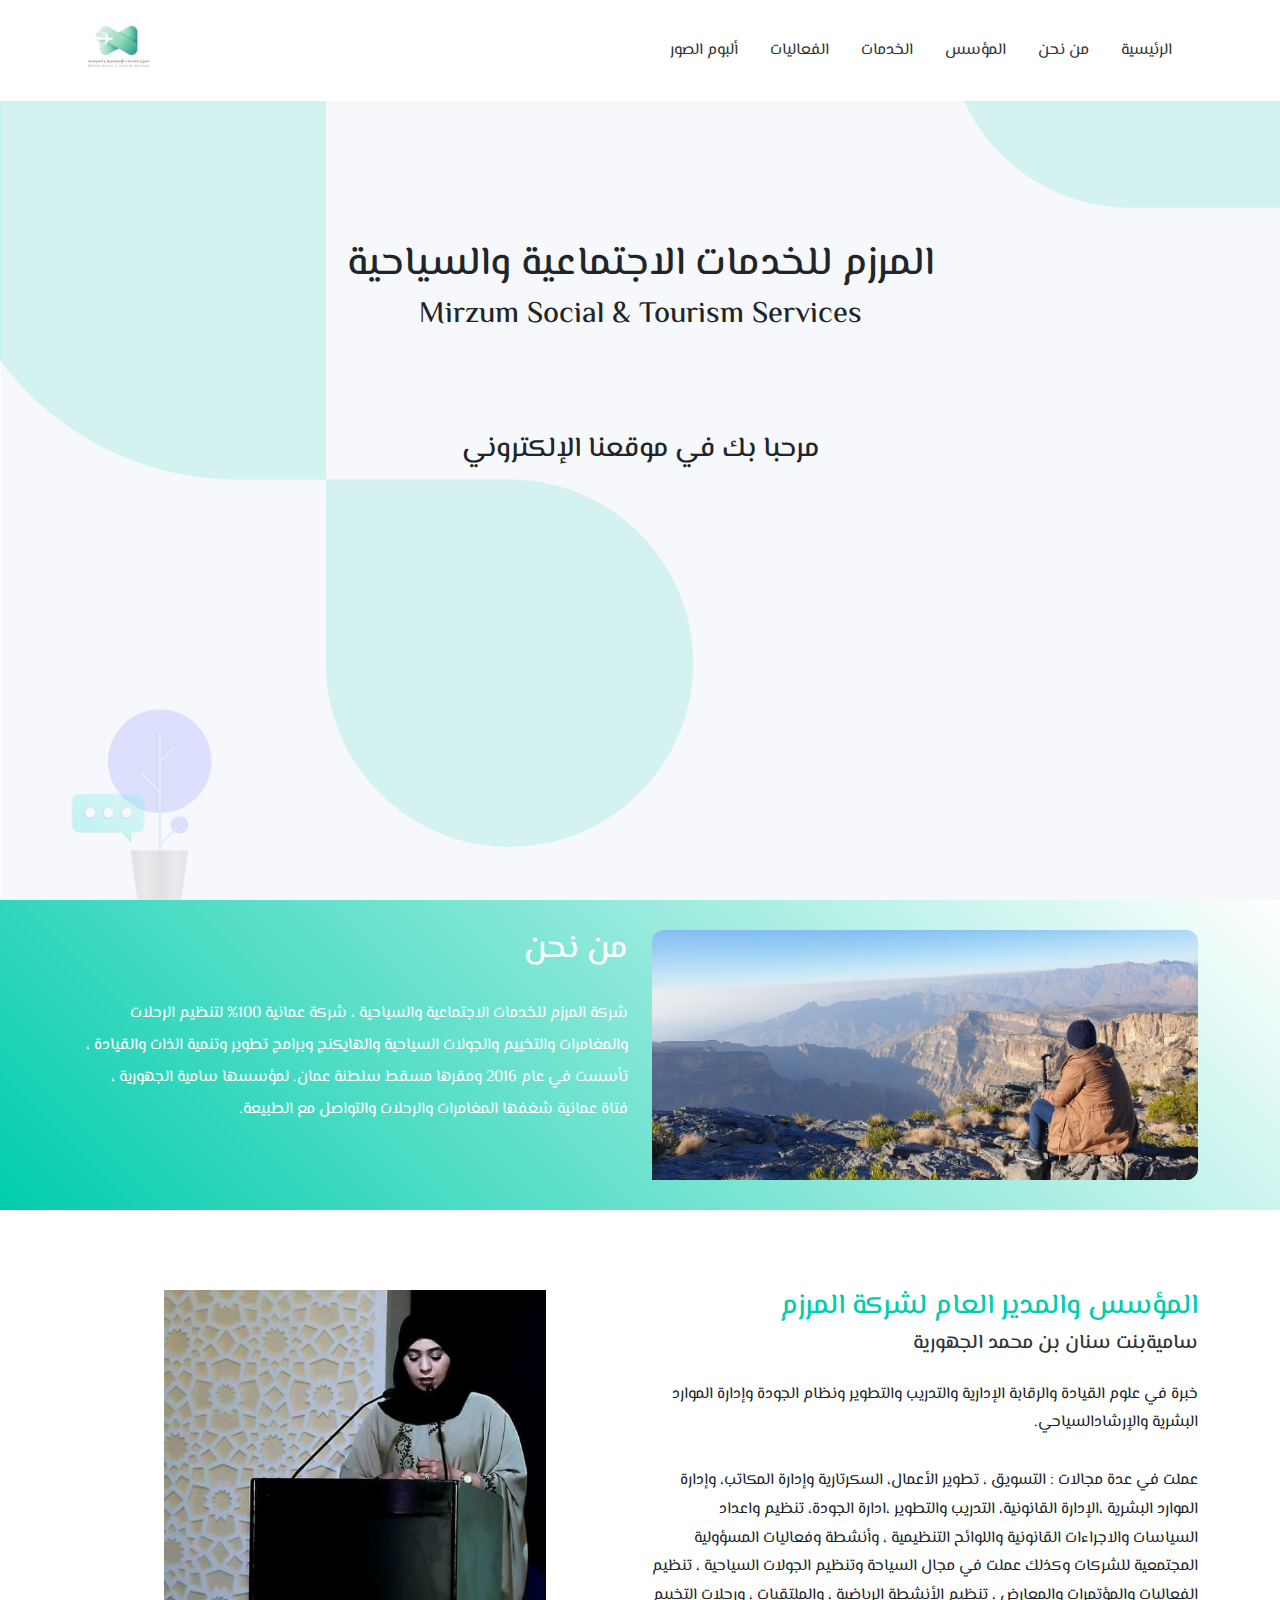
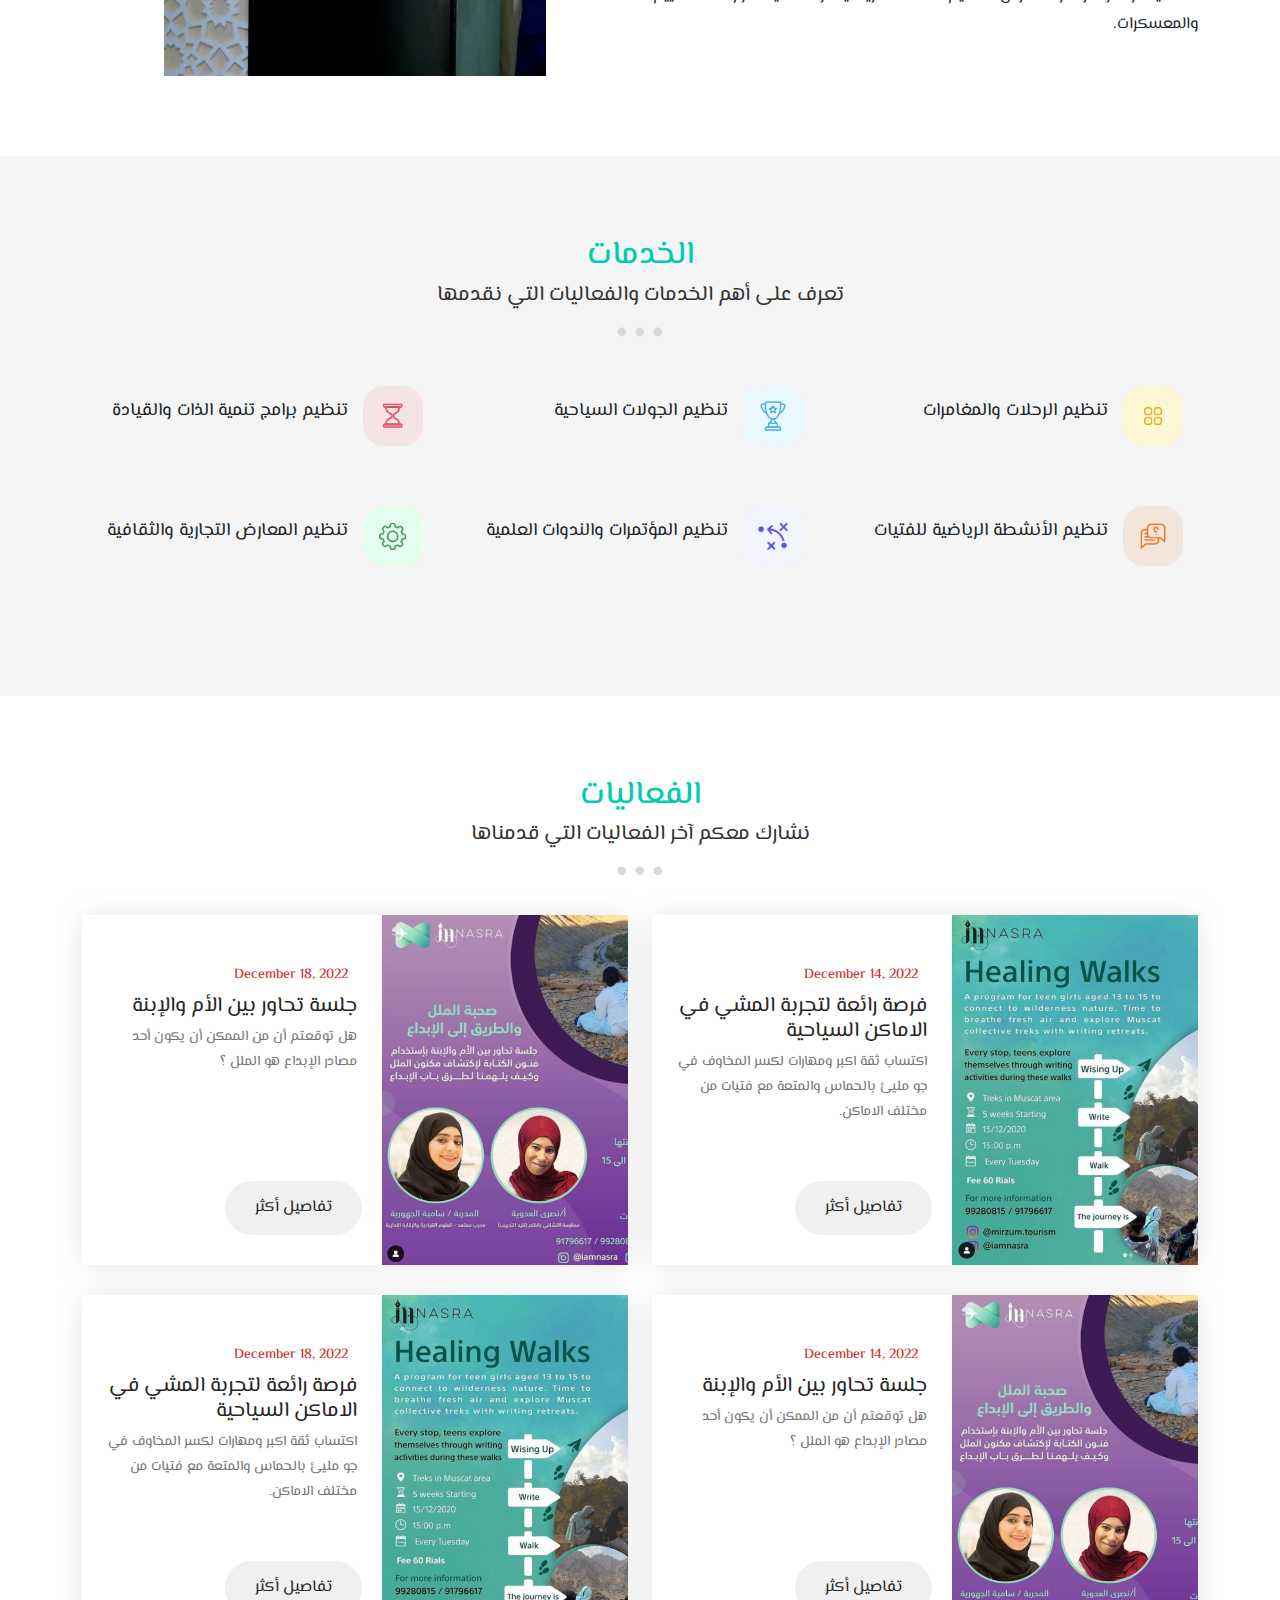
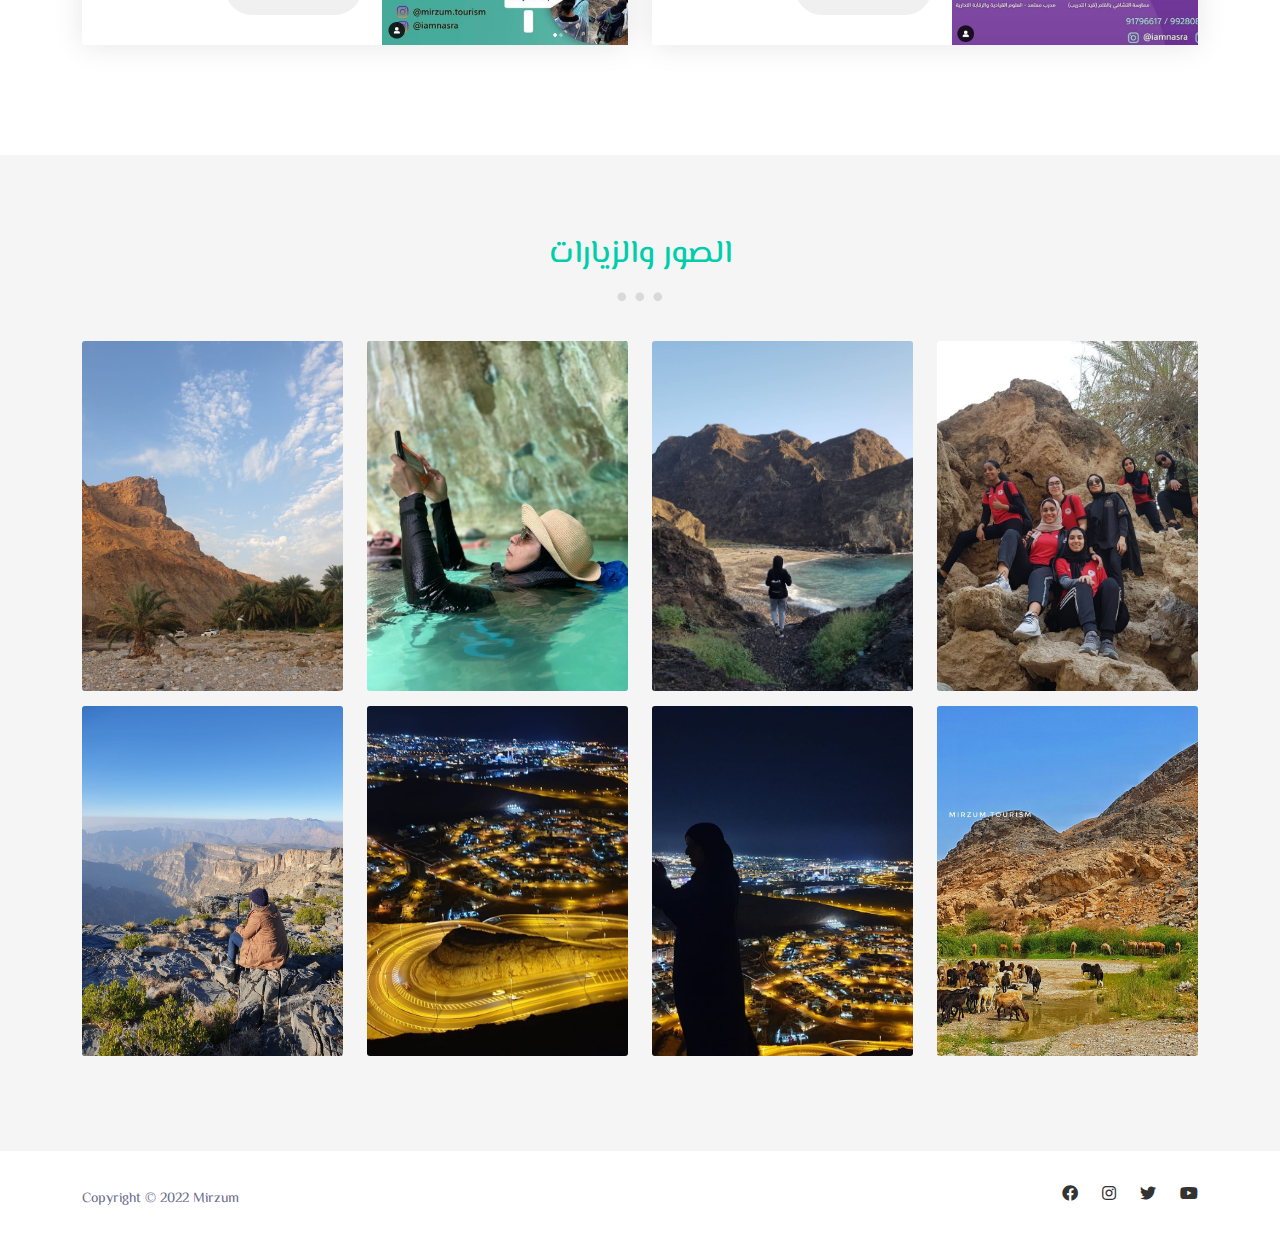
<file: index.html>
<!DOCTYPE html>
<html lang="ar">

<head>
    <meta charset="UTF-8">
    <meta http-equiv="X-UA-Compatible" content="IE=edge">
    <meta name="viewport" content="width=device-width, initial-scale=1.0">
    <title>Mirzum</title>
    <!-- css file -->
    <link rel="stylesheet" href="https://use.fontawesome.com/releases/v5.15.4/css/all.css">
    <link rel="stylesheet" href="assets/css/bootstrap.css">
    <link rel="stylesheet" href="assets/css/main.css">
    <link rel="preconnect" href="https://fonts.googleapis.com">
    <link rel="stylesheet" href="assets/css/magnific-popup.css">
    <link rel="preconnect" href="https://fonts.gstatic.com" crossorigin>
    <link href="https://fonts.googleapis.com/css2?family=El+Messiri:wght@400;500;600;700&display=swap" rel="stylesheet">
    
</head>

<body>
    <!-- start header -->
    <div class="header">
        <nav class="navbar navbar-expand-lg navbar-light bg-light">
            <div class="container">

            <a class="navbar-brand" href="index.html"><img src="assets/images/logo-circle1.jpg" alt=""></a>
                
            <button class="navbar-toggler" type="button" data-toggle="collapse" data-target="#navbarSupportedContent"
            aria-controls="navbarSupportedContent" aria-expanded="false" aria-label="Toggle navigation">
            <span class="navbar-toggler-icon"></span>
        </button>
        
        <div class="collapse navbar-collapse" id="navbarSupportedContent">
            <ul class="navbar-nav mr-auto">
                <li class="nav-item active">
                    <a class="nav-link" href="#btns">الرئيسية <span class="sr-only">(current)</span></a>
                </li>
                <li class="nav-item">
                    <a class="nav-link" href="#about">من نحن</a>
                </li>
                <li class="nav-item">
                    <a class="nav-link" href="#leader">المؤسس</a>
                </li>
                <li class="nav-item">
                    <a class="nav-link" href="#features">الخدمات</a>
                </li>
                <li class="nav-item">
                    <a class="nav-link" href="#blog">الفعاليات</a>
                </li>
                <li class="nav-item">
                    <a class="nav-link" href="#work">ألبوم الصور</a>
                </li>
            </ul>
        </div>
            </div>
        </nav>
        <!-- start nav -->
        <div class="container">
          
            <!-- end nav -->
            <!-- start slide -->
            <div class="slide">
                <div class="container">
                    <div class="row">
                        <div class="text col-md-12 col-12 text-center">
                            <h1>المرزم للخدمات الاجتماعية والسياحية</h1>
                            <h2>Mirzum Social & Tourism Services</h2>
                            <h3>مرحبا بك في موقعنا الإلكتروني</h3>
                            <p>
                            </p>
                            <!-- <form action="">
                                <button type="submit" class="submit">تواصل الآن</button>
                            </form> -->
                        </div>
                    </div>
                </div>
            </div>
            <!-- end slide -->
        </div>
    </div>
    <!-- end header -->

     <!-- start about -->
     <div class="about" id="about">
        <div class="container">
            <div class="row">
                <div class="text col-md-6 col-12">
                    <h3>من نحن</h3>
                    <p>
                        شركة المرزم للخدمات الاجتماعية والسياحية ، شركة عمانية 100% لتنظيم الرحلات والمغامرات والتخييم والجولات السياحية والهايكنج وبرامج تطوير وتنمية الذات والقيادة ، تأسست في عام 2016 ومقرها مسقط سلطنة عمان. لمؤسسها سامية الجهورية ، فتاة عمانية شغفها المغامرات والرحلات والتواصل مع الطبيعة. 
                    </p>
                </div>
                <div class="image col-md-6 col-12">
                    <img src="assets/images/about.jfif" alt="">
                    <div class="svg">
                        <svg xmlns="http://www.w3.org/2000/svg" viewBox="0 0 1440 320"><path fill="#00cdac" fill-opacity="1" d="M0,288L40,266.7C80,245,160,203,240,170.7C320,139,400,117,480,122.7C560,128,640,160,720,186.7C800,213,880,235,960,240C1040,245,1120,235,1200,224C1280,213,1360,203,1400,197.3L1440,192L1440,320L1400,320C1360,320,1280,320,1200,320C1120,320,1040,320,960,320C880,320,800,320,720,320C640,320,560,320,480,320C400,320,320,320,240,320C160,320,80,320,40,320L0,320Z"></path></svg>                    </div>
                </div>
            </div>
        </div>
    </div>

     <!-- start leader -->
     <div class="leader" id="leader">
        <div class="container">
            <div class="row">
                <div class="image col-md-6 col-12">
                    <img class="leader-img" src="assets/images/leader.png" alt="">
                </div>
                <div class="text col-md-6 col-12">
                    <h3>المؤسس والمدير العام لشركة المرزم</h3>
                    <h5>ساميةبنت سنان بن محمد الجهورية</h5>
                    <p>
                        خبرة في علوم القيادة والرقابة الإدارية والتدريب والتطوير ونظام الجودة وإدارة الموارد البشرية والإرشادالسياحي.
                        <br><br>
                        عملت في عدة مجالات : التسويق ، تطوير الأعمال، السكرتارية وإدارة المكاتب، وإدارة الموارد البشرية ،الإدارة القانونية، التدريب والتطوير ،ادارة الجودة، تنظيم واعداد السياسات والاجراءات القانونية واللوائح التنظيمية ، وأنشطة وفعاليات المسؤولية المجتمعية للشركات وكذلك عملت في مجال السياحة وتنظيم الجولات السياحية ، تنظيم الفعاليات والمؤتمرات والمعارض ، تنظيم الأنشطة الرياضية ، والملتقيات ، ورحلات التخييم والمعسكرات.                    </p>
                </div>
            </div>
        </div>
    </div>
    <!-- end about -->

    <!-- start features -->
    <div class="features" id="features">
        <div class="container">
            <div class="text">
                <div class="section-title text">
                    <h2>الخدمات</h2>
                    <h3>
                        تعرف على أهم الخدمات والفعاليات التي نقدمها
                    </h3>
                    <span class="line-bar">...</span>
                </div>
            </div>
            <div class="row">
                <div class="feat col-md-4 col-12">
                    <img src="assets/images/feat-1.png" alt="">
                    <div class="text">
                        <h4>
                            تنظيم الرحلات والمغامرات
                        </h4>
                    </div>
                </div>
                <div class="feat col-md-4 col-12">
                    <img src="assets/images/feat-2.png" alt="">
                    <div class="text">
                        <h4>
                            تنظيم الجولات السياحية
                        </h4>
                    </div>
                </div>
                <div class="feat col-md-4 col-12">
                    <img src="assets/images/feat-3.png" alt="">
                    <div class="text">
                        <h4>
                            تنظيم برامج تنمية الذات والقيادة
                        </h4>
                    </div>
                </div>
                
                
                <div class="feat col-md-4 col-12">
                    <img src="assets/images/feat-4.png" alt="">
                    <div class="text">
                        <h4>
                            تنظيم الأنشطة الرياضية للفتيات
                        </h4>
                        <!-- <p>
                            إدارة وتنظيم الرحلات بشكل منظم وممتع
                        </p> -->
                    </div>
                </div>
                <div class="feat col-md-4 col-12">
                    <img src="assets/images/feat-5.png" alt="">
                    <div class="text">
                        <h4>
                         تنظيم المؤتمرات والندوات العلمية
                        </h4>
                    </div>
                </div>
                <div class="feat col-md-4 col-12">
                    <img src="assets/images/feat-6.png" alt="">
                    <div class="text">
                        <h4>
                             تنظيم المعارض التجارية والثقافية
                        </h4>
                    </div>
                </div>
                
                
            </div>
        </div>
    </div>
    <!-- end features -->


    

    <!-- BLOG -->
    <section id="blog" data-stellar-background-ratio="0.5">
        <div class="container">
             <div class="row">

                  <div class="col-md-12 col-sm-12">
                       <div class="section-title">
                            <h2>الفعاليات</h2>
                            <h3>
                                نشارك معكم آخر الفعاليات التي قدمناها
                            </h3>
                            <span class="line-bar">...</span>
                       </div>
                  </div>

                  <div class="col-md-6 col-sm-6">
                    <!-- BLOG THUMB -->
                    <div class="media blog-thumb">
                         <div class="media-object media-left">
                             <a href="javascript:void(0) "><img src="assets/images/Screenshot 2022-01-07 225115.png" class="img-responsive" alt=""></a>
                         </div>
                         <div class="media-body blog-info">
                              <small><i class="fa fa-clock-o"></i> December 18, 2022</small>
                              <h3><a href="javascript:void(0) ">جلسة تحاور بين الأم والإبنة</a></h3>
                              <p>هل توقعتم أن من الممكن أن يكون أحد مصادر الإبداع هو الملل ؟
                             </p>
                              <a href="javascript:void(0) " class="btn section-btn">تفاصيل أكثر</a>
                         </div>
                    </div>
               </div>


                  <div class="col-md-6 col-sm-6">
                    <!-- BLOG THUMB -->
                    <div class="media blog-thumb">
                         <div class="media-object media-left">
                              <a href="javascript:void(0) "><img src="assets/images/Screenshot01.png" class="img-responsive" alt=""></a>
                         </div>
                         <div class="media-body blog-info">
                              <small><i class="fa fa-clock-o"></i> December 14, 2022</small>
                              <h3><a href="javascript:void(0) ">فرصة رائعة لتجربة المشي في الاماكن السياحية </a></h3>
                              <p> اكتساب ثقة اكبر ومهارات لكسر المخاوف في جو مليئ بالحماس والمتعة مع فتيات من مختلف الاماكن.</p>
                              <a href="javascript:void(0) " class="btn section-btn">تفاصيل أكثر</a>
                         </div>
                    </div>
               </div>

                  
                  <div class="col-md-6 col-sm-6">
                       <!-- BLOG THUMB -->
                       <div class="media blog-thumb">
                            <div class="media-object media-left">
                                 <a href="javascript:void(0)"><img src="assets/images/Screenshot01.png" class="img-responsive" alt=""></a>
                            </div>
                            <div class="media-body blog-info">
                                <small><i class="fa fa-clock-o"></i> December 18, 2022</small>
                                <h3><a href="javascript:void(0) ">فرصة رائعة لتجربة المشي في الاماكن السياحية </a></h3>
                                 <p> اكتساب ثقة اكبر ومهارات لكسر المخاوف في جو مليئ بالحماس والمتعة مع فتيات من مختلف الاماكن.</p>
                                 <a href="javascript:void(0) " class="btn section-btn">تفاصيل أكثر</a>
                            </div>
                       </div>
                  </div>

                  <div class="col-md-6 col-sm-6">
                       <!-- BLOG THUMB -->
                       <div class="media blog-thumb">
                            <div class="media-object media-left">
                                <a href="javascript:void(0)"><img src="assets/images/Screenshot 2022-01-07 225115.png" class="img-responsive" alt=""></a>
                            </div>
                            <div class="media-body blog-info">
                                <small><i class="fa fa-clock-o"></i> December 14, 2022</small>
                                <h3><a href="javascript:void(0)">جلسة تحاور بين الأم والإبنة</a></h3>
                                 <p>هل توقعتم أن من الممكن أن يكون أحد مصادر الإبداع هو الملل ؟
                                </p>
                                 <a href="#" class="btn section-btn">تفاصيل أكثر</a>
                            </div>
                       </div>
                  </div>
                  
             </div>
        </div>
   </section>
    
    <!-- start updates -->
    <!-- WORK -->
    <section id="work" data-stellar-background-ratio="0.5">
        <div class="container text-center">
             <div class="row">

                  <div class="col-md-12 col-sm-12">
                       <div class="section-title">
                            <h2> الصور والزيارات</h2>
                            <span class="line-bar">...</span>
                       </div>
                  </div>

                  <div class="col-md-3 col-sm-6">
                       <!-- WORK THUMB -->
                       <div class="work-thumb">
                            <a href="assets/images/1.jpeg" class="image-popup">
                                 <img src="assets/images/1.jpeg" class="img-responsive" alt="Work">

                                 <div class="work-info">
                                    <h3>مغامرات وسط الطبيعة</h3>
                                    <small>December 18, 2022</small>
                                 </div>
                            </a>
                       </div>
                  </div>

                  <div class="col-md-3 col-sm-6">
                       <!-- WORK THUMB -->
                       <div class="work-thumb">
                            <a href="assets/images/2.jpeg" class="image-popup">
                                 <img src="assets/images/2.jpeg" class="img-responsive" alt="Work">

                                 <div class="work-info">
                                    <h3>رحلة في الجبال</h3>
                                    <small>December 18, 2022</small>
                                 </div>
                            </a>
                       </div>
                  </div>

                  <div class="col-md-3 col-sm-6">
                       <!-- WORK THUMB -->
                       <div class="work-thumb">
                            <a href="assets/images/3.jpeg" class="image-popup">
                                 <img src="assets/images/3.jpeg" class="img-responsive" alt="Work">

                                 <div class="work-info">
                                    <h3>مغامرات وسط الطبيعة</h3>
                                    <small>December 18, 2022</small>
                                 </div>
                            </a>
                       </div>
                  </div>

                  <div class="col-md-3 col-sm-6">
                       <!-- WORK THUMB -->
                       <div class="work-thumb">
                            <a href="assets/images/4.jpeg" class="image-popup">
                                 <img src="assets/images/4.jpeg" class="img-responsive" alt="Work">

                                 <div class="work-info">
                                    <h3>رحلة في الجبال</h3>
                                    <small>December 18, 2022</small>
                                 </div>
                            </a>
                       </div>
                  </div>

                  <div class="col-md-3 col-sm-6">
                    <!-- WORK THUMB -->
                    <div class="work-thumb">
                         <a href="assets/images/5.jpeg" class="image-popup">
                              <img src="assets/images/5.jpeg" class="img-responsive" alt="Work">

                              <div class="work-info">
                                <h3>مغامرات وسط الطبيعة</h3>
                                    <small>December 18, 2022</small>

                              </div>
                         </a>
                    </div>
               </div>

               <div class="col-md-3 col-sm-6">
                    <!-- WORK THUMB -->
                    <div class="work-thumb">
                         <a href="assets/images/6.jfif" class="image-popup">
                              <img src="assets/images/6.jfif" class="img-responsive" alt="Work">

                              <div class="work-info">
                                <h3>مغامرات وسط الطبيعة</h3>
                                <small>December 18, 2022</small>
                              </div>
                         </a>
                    </div>
               </div>

               <div class="col-md-3 col-sm-6">
                    <!-- WORK THUMB -->
                    <div class="work-thumb">
                         <a href="assets/images/7.jfif" class="image-popup">
                              <img src="assets/images/7.jfif" class="img-responsive" alt="Work">

                              <div class="work-info">
                                <h3>رحلة في الجبال</h3>
                                <small>December 18, 2022</small>
                              </div>
                         </a>
                    </div>
               </div>

               <div class="col-md-3 col-sm-6">
                    <!-- WORK THUMB -->
                    <div class="work-thumb">
                         <a href="assets/images/8.jfif" class="image-popup">
                              <img src="assets/images/8.jfif" class="img-responsive" alt="Work">

                              <div class="work-info">
                                <h3>مغامرات وسط الطبيعة</h3>
                                <small>December 18, 2022</small>
                              </div>
                         </a>
                    </div>
               </div>

               
             </div>
        </div>
   </section>
   
   
    <!-- start footer -->
    <div class="footer">
        <div class="container">
            <div class="copy">Copyright © 2022 Mirzum</div>
            <ul>
                <li>
                    <a href="https://www.facebook.com/Mirzum.Tourism" target="_blank">
                        <i class="fab fa-facebook"></i>
                    </a>
                </li>
                <li>
                    <a href="https://www.instagram.com/mirzum.tourism/" target="_blank">
                        <i class="fab fa-instagram"></i>
                    </a>
                </li>
                <li>
                    <a href="https://twitter.com/Mirzum_tourism" target="_blank">
                        <i class="fab fa-twitter"></i>
                    </a>
                </li>
                <li>
                    <a href="https://www.youtube.com/channel/UCpZtOncRzxGSB4UDk4rBX8Q" target="_blank">
                        <i class="fab fa-youtube"></i>
                    </a>
                </li>
            </ul>
        </div>
    </div>

    

     <!-- SCRIPTS -->
     <script src="assets/js/jquery.js"></script>
     <script src="assets/js/bootstrap.min.js"></script>
     <script src="assets/js/jquery.stellar.min.js"></script>
     <script src="assets/js/jquery.magnific-popup.min.js"></script>
     <script src="assets/js/smoothscroll.js"></script>
     <script src="assets/js/custom.js"></script>
</body>

</html>
</file>
<file: assets/css/main.css>
body {
  font-family: "El Messiri", sans-serif;
}
html {
  scroll-behavior: smooth;
}
input {
  outline: none;
}
/* start header */
.header {
  background-image: url(../images/slide-background.png);
  background-size: cover;
  height: 100vh;
}
.navbar {
  background-color: white !important;
  
}
.navbar-nav {
  direction: rtl;
  padding-right: 0;
}
.navbar-collapse {
  justify-content: flex-end;
}
.navbar-brand img {
  width: 75px;
  height: 75px;
  object-fit: contain;
}
.nav-link {
  margin-left: 8px;
  margin-right: 8px;
  text-decoration: none;
  color: #333 !important;
  transition: 0.5s;
  font-size: 16px;
}
.nav-link:hover {
  color: #00cdac !important;
}
.btns {
  display: flex;
  justify-content: space-between;
  direction: rtl;
  text-align: center;
}
.btns a {
  text-decoration: none;
  color: #00cdac;
  padding: 5px;
  margin-left: 10px;
  margin-right: 10px;
}
.btns a:hover {
  color: #000;
}
.btns .order {
  border: 2px solid #00cdac;
  border-radius: 6px;
}
.btns .order:hover {
  background-color: #00cdac;
  color: white;
  transition: background-color 0.5s ease;
}
.navbar-light .navbar-toggler {
  border: none;
}
.collapse:not(.show) {
  display: none;
  padding: 10px;
}
.show-menu {
  display: block;
}
@media (max-width: 992px) {
  .navbar-nav {
    text-align: center;
  }
}
/* end header */
/* start slide */
.slide {
  padding-top: 80px;
  padding-bottom: 30px;
}
.slide h3{
  margin-top: 100px;
}
.slide .image img {
  width: 100%;
}
@media (max-width:5px) {
  .slide .image img{
    display: none;
  }
  .about .image{
    display: none;
  }
}
.slide .text {
  padding-top: 60px;
}
.slide .text h2 {
  font-size: 30px;
}
.slide .text p {
  font-size: 15px;
  padding-top: 25px;
  padding-bottom: 25px;
  line-height: 2;
  direction: rtl;
}
.slide form {
  direction: rtl;
}
.slide form input {
  padding: 10px;
  width: 300px;
  border-radius: 10px;
  border: 1px solid;
  border-color: #00cdac;
  margin: 10px 2px;
}
.slide form button {
  background: #00cdac;
  border: 1.5px solid #00cdac;
  border-radius: 10px;
  color: #fff;
  padding: 10px;
  width: 120px;
  margin: 2px;
  width: 50%;
}
.slide form button:hover {
  background: white;
  color: #00cdac;
  transition: background-color 0.5s ease;
}

/* end slide */
/* start features */
.features {
  padding-top: 80px;
  padding-bottom: 80px;
  background-color: #F5F5F5;
}
.features .row {
  direction: rtl;
}
.features .text {
  text-align: center;
  /* margin-bottom: 60px; */
}
.features .text h2 {
  font-size: 2rem;
}
.features .text h3,
#blog h3 {
  color: #333 !important;
  font-weight: normal;
  font-size: 1.3rem;
}
.features .feat {
  direction: rtl;
  display: flex;
  margin-top: 10px;
  margin-bottom: 50px;
  align-items: center;

}
.features .feat img {
  width: 60px;
  height: 60px;
  margin-left: 15px;
  margin-right: 15px;
}
.features .feat .text {
  text-align: right;
}
.features .feat .text h4 {
  font-size: 18px;
  font-weight: normal;
}
.features .feat .text p {
  font-size: 14px;
  font-weight: normal;
}
/* end features */
/* start goals */
.goals {
  direction: rtl;
  padding-top: 80px;
  padding-bottom: 80px;
}
.goals .text {
  padding-top: 100px;
}
.goals .text h3 {
  font-size: 35px;
}
.goals .text p {
  color: #676a8b;
  margin-bottom: 25px;
}
.goals ul {
  list-style: none;
  padding: 0;
}
.goals li {
  font-size: 18px;
  font-weight: bold;
  margin-top: 10px;
  margin-bottom: 10px;
}
.goals li i {
  color: #00cdac;
  margin-left: 10px;
  margin-right: 10px;
}
.goals .text a {
  text-decoration: none;
  color: #00cdac;
  margin-right: 10px;
}
.goals .text a i {
  margin-left: 10px;
  margin-right: 10px;
}
.goals .image img {
  width: 100%;
}
/* end goals */
/* start about */
.about {
  padding-top: 30px;
    padding-bottom: 30px;
    background-image: linear-gradient(
45deg, #00cdac, transparent);
    color: white
}
.about .svg{
  position: absolute;
  bottom: -20px;
  left: 0px;
  width: 100%;
  display: none;
}
.about .text,
.leader .text {
  text-align: right;

}
.about h3{
  font-size: 2rem;
}
.about .text p {
  color: white;
  font-size: 16px;
  line-height: 2;
  margin-top: 30px;
  direction: rtl;
}
.about .image {
  position: relative;
}
.about .image img {
  width: 100%;
  height: 250px;
  border-radius: 12px;
  border-bottom-left-radius: 0px;
  object-fit: cover;
}
/* end about */
/* leader */
.leader{
  padding-top: 80px;
  padding-bottom: 80px;
}
.leader img.leader-img{
  width: 70%;
  height: 100%;
  object-fit: cover;
}
.leader h3{
  color: #00cdac;
}
.leader h5{
  color: #333;
}
.leader p{
  line-height: 1.8rem;
  margin-top: 25px;
  direction: rtl;
}
.leader .image{    
  text-align: center;
}
/* start restaurent */
.restaurent {
  text-align: center;
  position: relative;
  padding-top: 50px;
  padding-bottom: 50px;
}
.restaurent .slider{
  padding-bottom: 30px;
}
.restaurent span {
  color: #00cdac;
}
.restaurent h2 {
  font-size: 16px;
}
.slick-slide {
  margin: 0px 20px;
}
.slick-track{
  padding-bottom: 30px;
}
.slick-slide img {
  width: 100%;
}

.slick-slider {
  position: relative;
  display: block;
  box-sizing: border-box;
  -webkit-user-select: none;
  -moz-user-select: none;
  -ms-user-select: none;
  user-select: none;
  -webkit-touch-callout: none;
  -khtml-user-select: none;
  -ms-touch-action: pan-y;
  touch-action: pan-y;
  -webkit-tap-highlight-color: transparent;
}

.slick-list {
  position: relative;
  display: block;
  overflow: hidden;
  margin: 0;
  padding: 0;
}
.slick-list:focus {
  outline: none;
}
.slick-list.dragging {
  cursor: pointer;
  cursor: hand;
}

.slick-slider .slick-track,
.slick-slider .slick-list {
  -webkit-transform: translate3d(0, 0, 0);
  -moz-transform: translate3d(0, 0, 0);
  -ms-transform: translate3d(0, 0, 0);
  -o-transform: translate3d(0, 0, 0);
  transform: translate3d(0, 0, 0);
}

.slick-track {
  position: relative;
  top: 0;
  left: 0;
  display: block;
}
.slick-track:before,
.slick-track:after {
  display: table;
  content: "";
}
.slick-track:after {
  clear: both;
}
.slick-loading .slick-track {
  visibility: hidden;
}

.slick-slide {
  display: none;
  float: left;
  height: 100%;
  min-height: 1px;
}
[dir="rtl"] .slick-slide {
  float: right;
}
.slick-slide img {
  display: block;
}
.slick-slide.slick-loading img {
  display: none;
}
.slick-slide.dragging img {
  pointer-events: none;
}
.slick-initialized .slick-slide {
  display: block;
}
.slick-loading .slick-slide {
  visibility: hidden;
}
.slick-vertical .slick-slide {
  display: block;
  height: auto;
  border: 1px solid transparent;
}
.slick-arrow.slick-hidden {
  display: none;
}
.slick-prev {
  position: absolute;
  bottom: 0;
  left: 45%;
  margin-left: 5px;
  margin-right: 5px;
  z-index: 9999;
  background: none;
  font-size: 18px;
  color: #00cdac;
  border: none;
}
.slick-next {
  position: absolute;
  bottom: 0;
  left: 52%;
  margin-left: 5px;
  margin-right: 5px;
  z-index: 9999;
  background: none;
  font-size: 18px;
  color: #00cdac;
  border: none;
}
/* end restaurent */
/* start updates */
.updates {
  padding-top: 30px;
  padding-bottom: 30px;
  margin-top: 50px;
  /* background-image: url(../images/slide.png); */
  background-image: url(../images/Blog.png);
}
.updates .image img {
  width: 100%;
}
.updates .text {
  padding-top: 80px;
  text-align: right;
}
.updates .text h3 {
  font-size: 32px;
  font-weight: bold;
}
.updates .text p {
  font-size: 26px;
  font-weight: lighter;
  line-height: 2;
}
/* end updates */
/* start order-now */
.order-now {
  background-color: #00bead;
  border-radius: 10px;
  padding: 20px;
}
.order-now .more {
  display: grid;
  place-items: center;
}
.order-now .text2 {
  text-align: center;
  font-size: 20px;
  color: #fff;
}
.order-now a {
  text-decoration: none;
  color: #00cdac;
  background-color: #fff;
  width: 120px;
  height: 40px;
  text-align: center;
  border-radius: 10px;
  line-height: 40px;
}
@media (max-width:576px) {
  .order-now .row{
    flex-direction: column-reverse;
    align-items: center;
  }
  .order-now .more,
  .order-now .more a{
    width: 100%;
  }
  .order-now .more a{
    margin-top: 20px;
  }
}
/* start footer */
.footer {
  padding-top: 30px;
  padding-bottom: 30px;
  /* background-color: #F5F5F5; */
}
.footer .container{
  display: flex;
  justify-content: space-between;
  align-items: center;
}
.footer .container .copy {
  color: #676a8b;
  font-size: 14px;
  margin-top: 8px;
}
.footer .container ul{
  margin: 0;
}
.footer .container ul li{
  list-style: none;
  margin-left: 20px;
  display: inline-block;
}
@media (max-width: 576px) {
  .footer .container .menu ul {
    flex-direction: column;
    text-align: center;
  }
}
.footer .container ul li a {
  text-decoration: none;
  color: #333 !important;
  font-weight: 400;
}
/* end footer */







  /*---------------------------------------
      BLOG             
  -----------------------------------------*/

  #blog {
    /* background: #f0f0f0; */
    padding-top: 80px;
    padding-bottom: 80px;
    text-align: center;
  }
  .section-title {
    margin-bottom: 60px;
    color: #00cdac;
}
#blog h2{
  color: #00cdac;
  font-size: 2em;
}
.section-title .line-bar {
  color: #d9d9d9;
  display: block;
  font-size: 5em;
  line-height: 0;
}
  #blog-header,
  #blog-detail {
    text-align: left;
  }

  #blog-header {
    background: url('../images/blog-header-bg.jpg') no-repeat center center;
    background-size: cover;
    display: -webkit-box;
    display: -webkit-flex;
    display: -ms-flexbox;
    display: flex;
    -webkit-box-align: center;
    -webkit-align-items: center;
    -ms-flex-align: center;
    align-items: center;
    height: 65vh;
    color: #ffffff;
    position: relative;
    padding-top: 12em;
  }

  #blog-header h2 {
    color: #ffffff;
  }

  .blog-thumb {
    background: #ffffff;
    -webkit-box-shadow: 0 1px 30px rgba(0, 0, 0, 0.1);
    -moz-box-shadow: 0 1px 30px rgba(0, 0, 0, 0.1);
    box-shadow: 0 1px 30px rgba(0, 0, 0, 0.1);
    border-radius: 3px;
    text-align: left;
    margin-bottom: 30px;
    height: 350px;
    display: flex;
    direction: rtl;
  }
  .blog-thumb .blog-info{
    direction: rtl;
    text-align: right;
    padding: 50px 25px;
    width: 55%;
    position: relative;
  }
  .blog-thumb .blog-info a{
    color: #252525;
    font-weight: normal;
    -webkit-transition: 0.5s;
    transition: 0.5s;
    text-decoration: none !important;
  }
  .blog-thumb .blog-info p{
    color: #757575;
    font-size: 14px;
    font-weight: normal;
    line-height: 25px;
  }
  .blog-info .section-btn {
    background: #f0f0f0;
    color: #393939;
    margin-top: 20px;
    border: 0;
    border-radius: 100px;
    cursor: pointer;
    font-size: inherit;
    font-weight: normal;
    padding: 15px 30px;
    -webkit-transition: 0.5s;
    transition: 0.5s;
    position: absolute;
    bottom: 30px;
    right: 20px;
}
  .blog-thumb img{
    width: 100%;
    height: 100%;
    object-fit: cover;
    object-position: left;
  }
  .blog-thumb .blog-info h3{
    font-size: 1.5rem;
  }
  .media.blog-thumb .media-left {
    width: 45%;
  }

  .blog-thumb small {
    color: #ce3232;
    font-weight: 500;
    display: block;
  }

  .blog-thumb small .fa {
    margin-right: 5px;
  }

  .blog-thumb h4 {
    margin-top: 2px;
    margin-bottom: 0px;
  }

  #blog-detail h2 {
    padding: 25px 0 10px 0;
  }

  .blog-info {
    padding: 75px 25px;
  }

  .blog-info h3 {
    margin: 0;
    padding: 8px 0 6px 0;
    text-transform: capitalize;
  }

  .blog-info .section-btn {
    background: #f0f0f0;
    color: #393939;
    margin-top: 20px;
  }

  .blog-info .section-btn:hover {
    background: #00F260;  /* fallback for old browsers */
    background: -webkit-linear-gradient(to right, #0575E6, #00F260);  /* Chrome 10-25, Safari 5.1-6 */
    background: linear-gradient(to right, #0575E6, #00F260); /* W3C, IE 10+/ Edge, Firefox 16+, Chrome 26+, Opera 12+, Safari 7+ */
    color: #ffffff;
  }

  .blog-thumb ul {
    margin: 32px 12px 22px 0px;
  }

  .blog-thumb ul li {
    list-style: square;
    font-weight: normal;
    padding: 4px 12px 4px 0px;
  }

  .blog-social-share {
    text-align: center;
    padding-top: 22px;
  }

  .blog-social-share .btn {
    border-radius: 100px;
    border: none;
    font-size: 10px;
    letter-spacing: 0.5px;
    text-transform: uppercase;
    margin: 20px 6px;
    padding: 10px 16px;
  }

  .blog-social-share .btn-primary {
    background: #3b5998;
  }

  .blog-social-share .btn-success {
    background: #1da1f2;
  }

  .blog-social-share .btn-danger {
    background: #dd4b39;
  }

  .blog-social-share a .fa {
    padding-right: 4px;
  }

  .blog-ads {
    background: #f9f9f9;
    border-right: 4px solid #2b2b2b;
    padding: 42px;
    text-align: center;
    margin: 26px 0 26px 0;
  }

  .blog-ads h4 {
    font-size: 18px;
  }


    /*---------------------------------------
      WORK             
  -----------------------------------------*/
  #work{
    padding: 80px 0px;
    background-color: #F5F5F5;
  }
  .work-info img {
    width: 100%;
    border-radius: 100%;
  }

  #work .work-thumb {
    overflow: hidden;
    position: relative;
    cursor: pointer;
    border-radius: 3px;
    margin-bottom: 15px;
  }

  .work-thumb .work-info {
    position: absolute;
    top: 0px;
    left: 0px;
    right: 0px;
    bottom: 0px;
    display: flex;
    align-items: center;
    justify-content: center;
    flex-direction: column;
    text-align: center;
  }

  .work-thumb .work-info:after {
    position: absolute;
    top: 0px;
    left: 0px;
    right: 0px;
    bottom: 0px;
    content: "";
    background: #4adcc4;
    opacity: 0;
    transition: 0.5s;
  }

  .work-thumb .work-info:hover::after {
    opacity: 0.9;
  }

  .work-thumb .work-info h3,
  .work-thumb .work-info small {
    transform: translateY(100%);
    opacity: 0;
    display: block;
    transition: 0.5s 0.2s;
    color: #ffffff;
    z-index: 2;
    position: relative;
  }

  .work-thumb .work-info small {
    color: #d9d9d9;
    text-transform: uppercase;
    font-size: 12px;
    font-weight: 500;
    letter-spacing: 1px;
    margin-top: 3px;
  }

  .work-thumb:hover .work-info h3,
  .work-thumb:hover .work-info small {
    transform: translateY(0px);
    opacity: 1;
  }
  .image-popup img{
    width: 100%;
    height: 350px;
    object-fit: cover;
  }
  @media (max-width: 767px){
    .leader .text{
      padding: 30px;
    }
    .header {
      min-height: 100vh;
    }
    .about{
      background-image: linear-gradient(
        45deg, transparent, #00cdac);
            padding: 30px;
    }
  }
</file>
